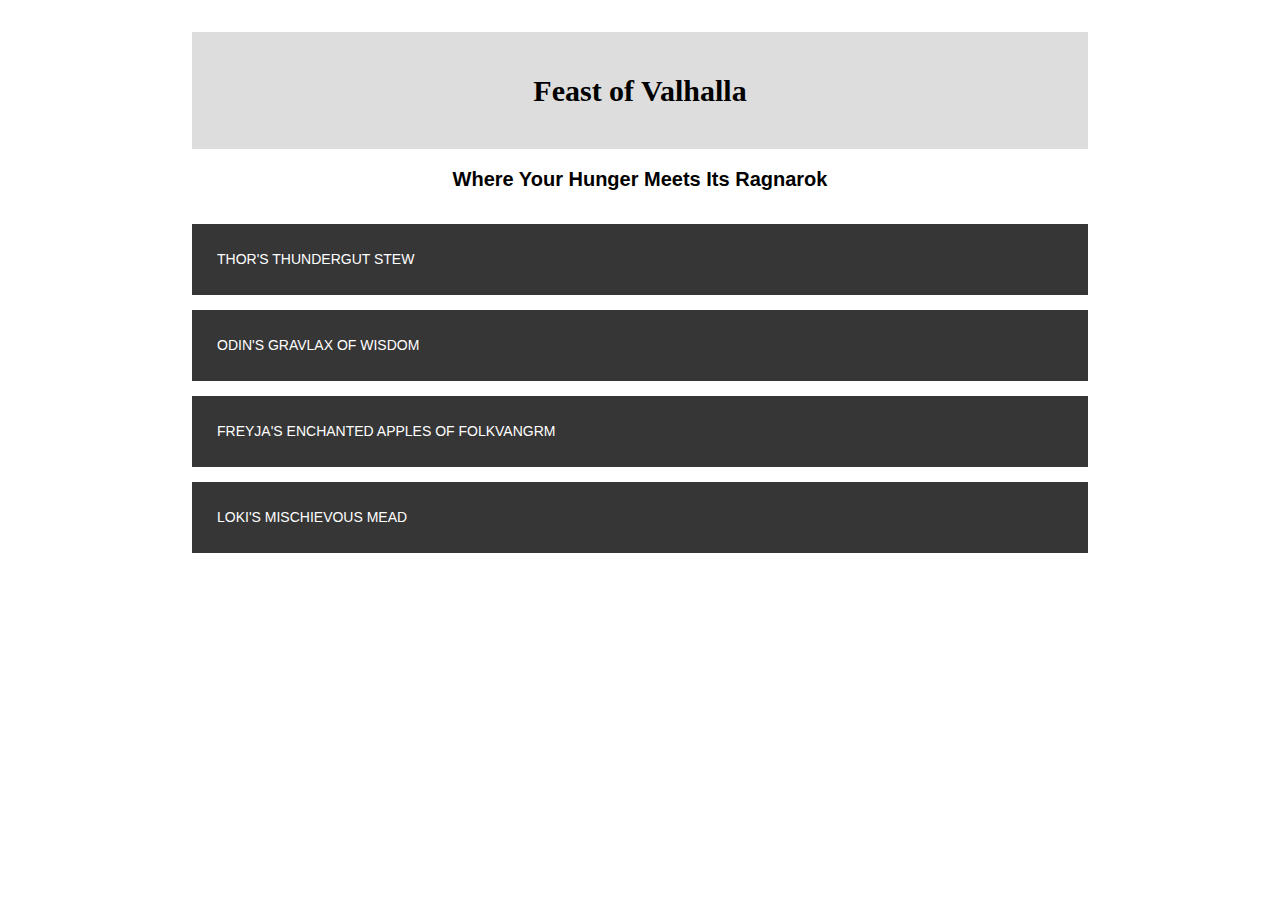
<file: index.html>
<!DOCTYPE html>
<html lang="en">
<head>
    <meta charset="UTF-8">
    <meta name="viewport" content="width=device-width, initial-scale=1.0">
    <title>Feast of Valhalla</title>
    <link rel="stylesheet" href="styles.css">
</head>
<body class="odin-content">
    <h1 class="odin-heading-1">Feast of Valhalla</h1>
    <h2 class="odin-heading-2">Where Your Hunger Meets Its Ragnarok</h2>
    <ul class="odin-list odin-nav">
        <li><a class="odin-link" href="recipes/thor-thundergut-stew.html">THOR'S THUNDERGUT STEW</a></li>
        <li><a class="odin-link" href="recipes/odin-gravlax-of-wisdom.html">ODIN'S GRAVLAX OF WISDOM</a></li>
        <li><a class="odin-link" href="recipes/freyja-enchanted-apples-of-folkvangr.html">FREYJA'S ENCHANTED APPLES OF FOLKVANGRM</a></li>
        <li><a class="odin-link" href="recipes/loki-mischievous-mead.html">LOKI'S MISCHIEVOUS MEAD</a></li>
    </ul>
</body>
</html>
</file>
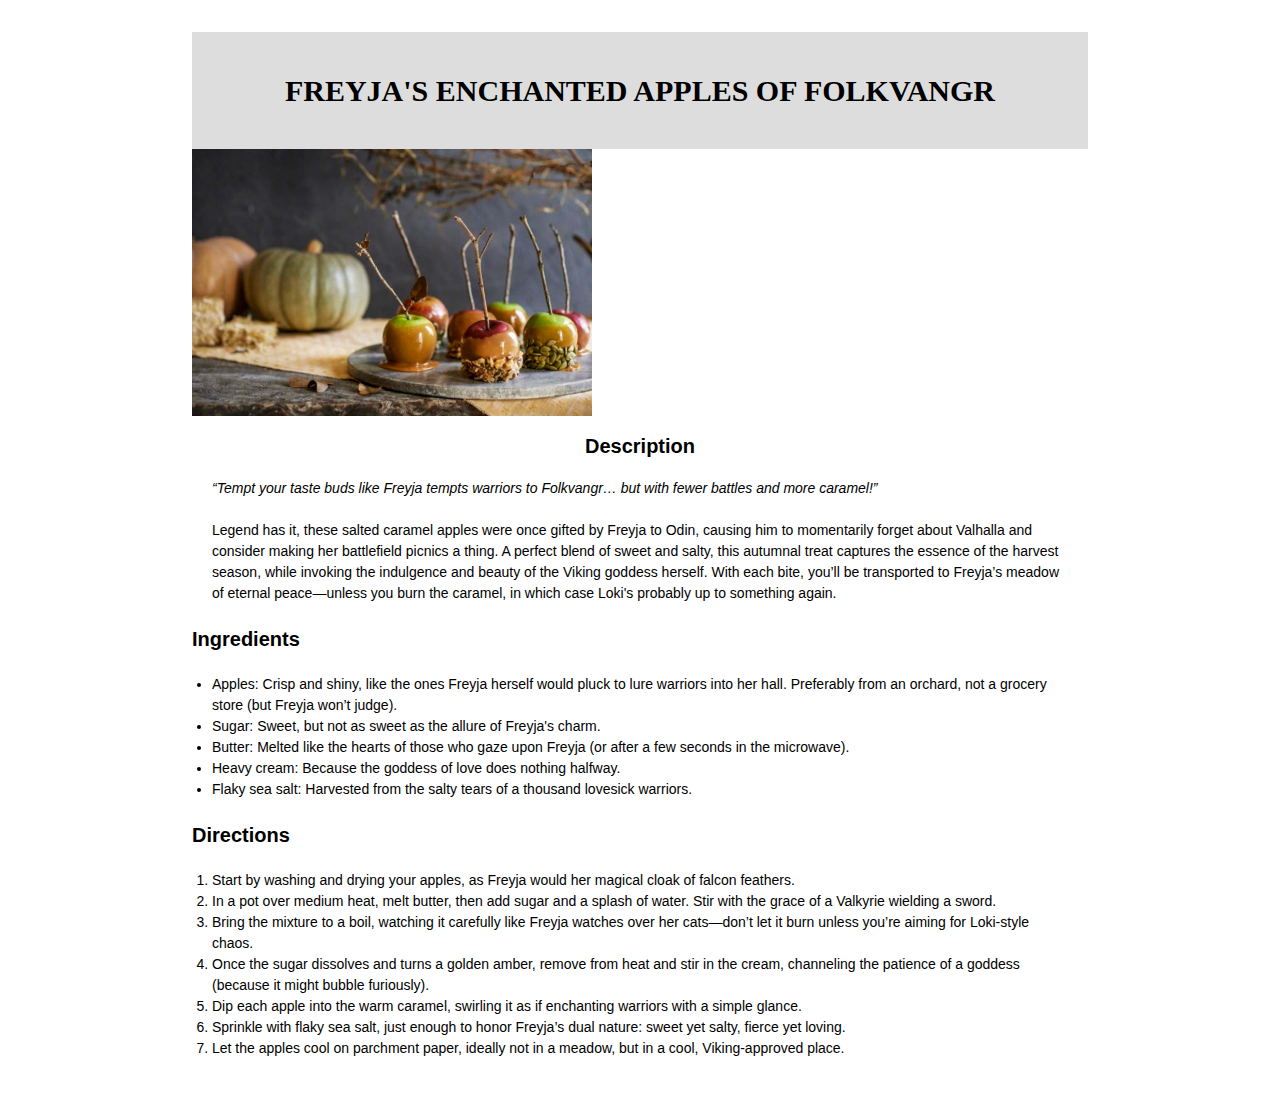
<file: recipes/freyja-enchanted-apples-of-folkvangr.html>
<!DOCTYPE html>
<html lang="en">
<head>
    <meta charset="UTF-8">
    <meta name="viewport" content="width=device-width, initial-scale=1.0">
    <title>Freyja's Enchanted Apples of Folkvangr</title>
    <link rel="stylesheet" href="../styles.css">
</head>
<body class="odin-content">
    <h1 class="odin-heading-1">FREYJA'S ENCHANTED APPLES OF FOLKVANGR</h1>
    <img class="odin-image" src="../img/rustic-caramel-apples.jpg" width="600" alt="Apples decorated with nuts and covered in caramel in a nature setting.">
    <h2 class="odin-heading-2">Description</h2>
    <em class="odin-text odin-em">“Tempt your taste buds like Freyja tempts warriors to Folkvangr… but with fewer battles and more caramel!”</em>
    <p class="odin-text">Legend has it, these salted caramel apples were once gifted by Freyja to Odin, causing him to momentarily forget about Valhalla and consider making her battlefield picnics a thing. A perfect blend of sweet and salty, this autumnal treat captures the essence of the harvest season, while invoking the indulgence and beauty of the Viking goddess herself. With each bite, you’ll be transported to Freyja’s meadow of eternal peace—unless you burn the caramel, in which case Loki's probably up to something again.</p>
    <h3 class="odin-heading-3">Ingredients</h3>
    <ul class="odin-text">
        <li>Apples: Crisp and shiny, like the ones Freyja herself would pluck to lure warriors into her hall. Preferably from an orchard, not a grocery store (but Freyja won’t judge).</li>
        <li>Sugar: Sweet, but not as sweet as the allure of Freyja's charm.</li>
        <li>Butter: Melted like the hearts of those who gaze upon Freyja (or after a few seconds in the microwave).</li>
        <li>Heavy cream: Because the goddess of love does nothing halfway.</li>
        <li>Flaky sea salt: Harvested from the salty tears of a thousand lovesick warriors.</li>
    </ul>
    <h3 class="odin-heading-3">Directions</h3>
    <ol class="odin-text">
        <li>Start by washing and drying your apples, as Freyja would her magical cloak of falcon feathers.</li>
        <li>In a pot over medium heat, melt butter, then add sugar and a splash of water. Stir with the grace of a Valkyrie wielding a sword.</li>
        <li>Bring the mixture to a boil, watching it carefully like Freyja watches over her cats—don’t let it burn unless you’re aiming for Loki-style chaos.</li>
        <li>Once the sugar dissolves and turns a golden amber, remove from heat and stir in the cream, channeling the patience of a goddess (because it might bubble furiously).</li>
        <li>Dip each apple into the warm caramel, swirling it as if enchanting warriors with a simple glance.</li>
        <li>Sprinkle with flaky sea salt, just enough to honor Freyja’s dual nature: sweet yet salty, fierce yet loving.</li>
        <li>Let the apples cool on parchment paper, ideally not in a meadow, but in a cool, Viking-approved place.</li>
    </ol>
</body>
</html>
</file>
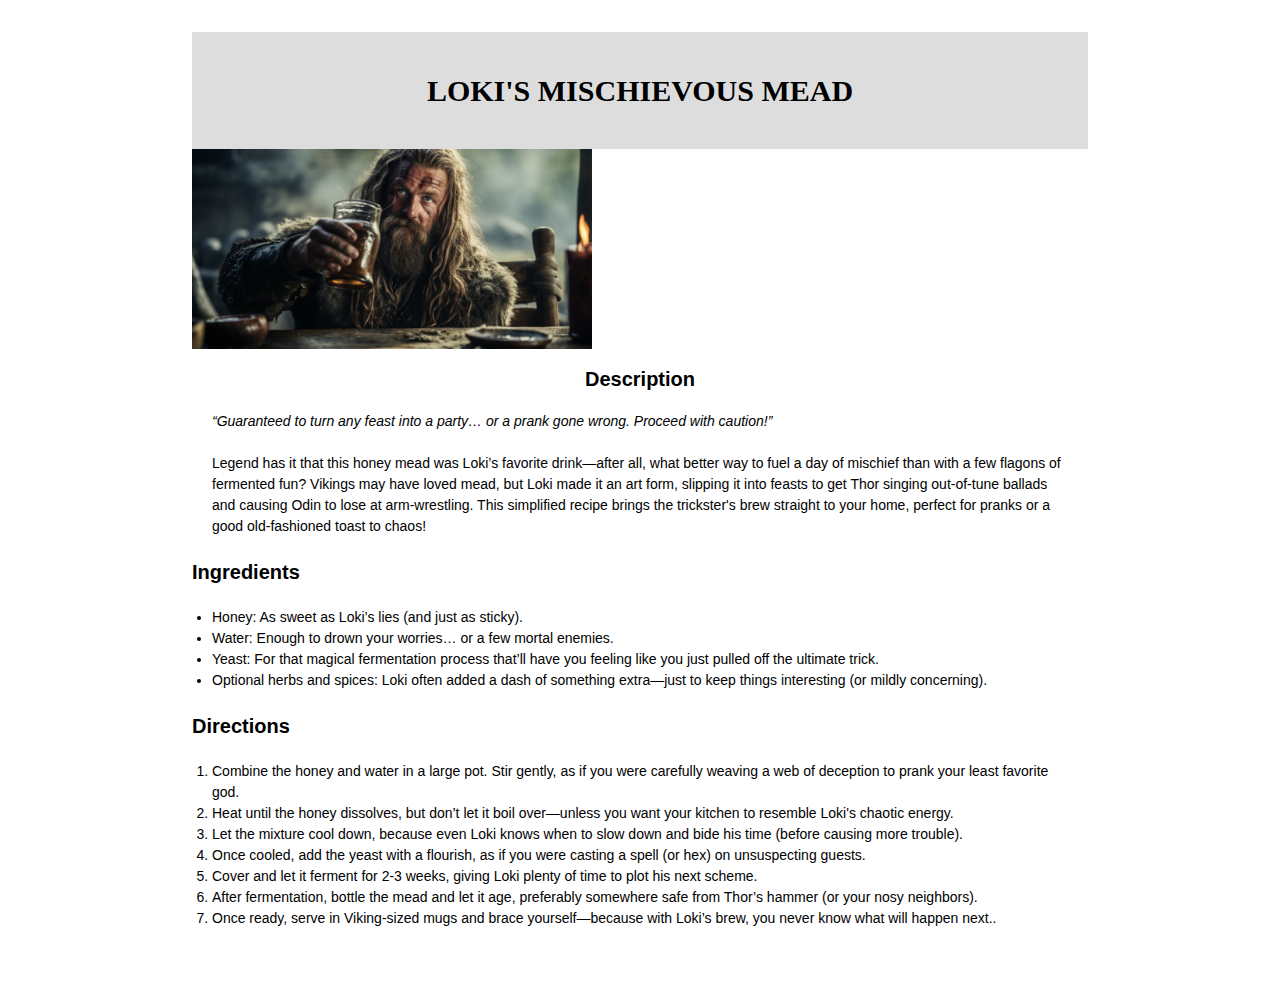
<file: recipes/loki-mischievous-mead.html>
<!DOCTYPE html>
<html lang="en">
<head>
    <meta charset="UTF-8">
    <meta name="viewport" content="width=device-width, initial-scale=1.0">
    <title>Loki’s Mischievous Mead</title>
    <link rel="stylesheet" href="../styles.css">
</head>
<body class="odin-content">
    <h1 class="odin-heading-1">LOKI'S MISCHIEVOUS MEAD</h1>
    <img class="odin-image" src="../img/viking-mead.jpg" width="600" alt="Long haired viking drinking a glass of honey mead.">
    <h2 class="odin-heading-2">Description</h2>
    <em class="odin-em">“Guaranteed to turn any feast into a party… or a prank gone wrong. Proceed with caution!”</em>
    <p class="odin-text">Legend has it that this honey mead was Loki’s favorite drink—after all, what better way to fuel a day of mischief than with a few flagons of fermented fun? Vikings may have loved mead, but Loki made it an art form, slipping it into feasts to get Thor singing out-of-tune ballads and causing Odin to lose at arm-wrestling. This simplified recipe brings the trickster's brew straight to your home, perfect for pranks or a good old-fashioned toast to chaos!</p>
    <h3 class="odin-heading-3">Ingredients</h3>
    <ul class="odin-text">
        <li>Honey: As sweet as Loki’s lies (and just as sticky).</li>
        <li>Water: Enough to drown your worries… or a few mortal enemies.</li>
        <li>Yeast: For that magical fermentation process that’ll have you feeling like you just pulled off the ultimate trick.</li>
        <li>Optional herbs and spices: Loki often added a dash of something extra—just to keep things interesting (or mildly concerning).</li>
    </ul>
    <h3 class="odin-heading-3">Directions</h3>
    <ol class="odin-text">
        <li>Combine the honey and water in a large pot. Stir gently, as if you were carefully weaving a web of deception to prank your least favorite god.</li>
        <li>Heat until the honey dissolves, but don’t let it boil over—unless you want your kitchen to resemble Loki's chaotic energy.</li>
        <li>Let the mixture cool down, because even Loki knows when to slow down and bide his time (before causing more trouble).</li>
        <li>Once cooled, add the yeast with a flourish, as if you were casting a spell (or hex) on unsuspecting guests.</li>
        <li>Cover and let it ferment for 2-3 weeks, giving Loki plenty of time to plot his next scheme.</li>
        <li>After fermentation, bottle the mead and let it age, preferably somewhere safe from Thor’s hammer (or your nosy neighbors).</li>
        <li>Once ready, serve in Viking-sized mugs and brace yourself—because with Loki’s brew, you never know what will happen next..</li>
    </ol>
</body>
</html>
</file>
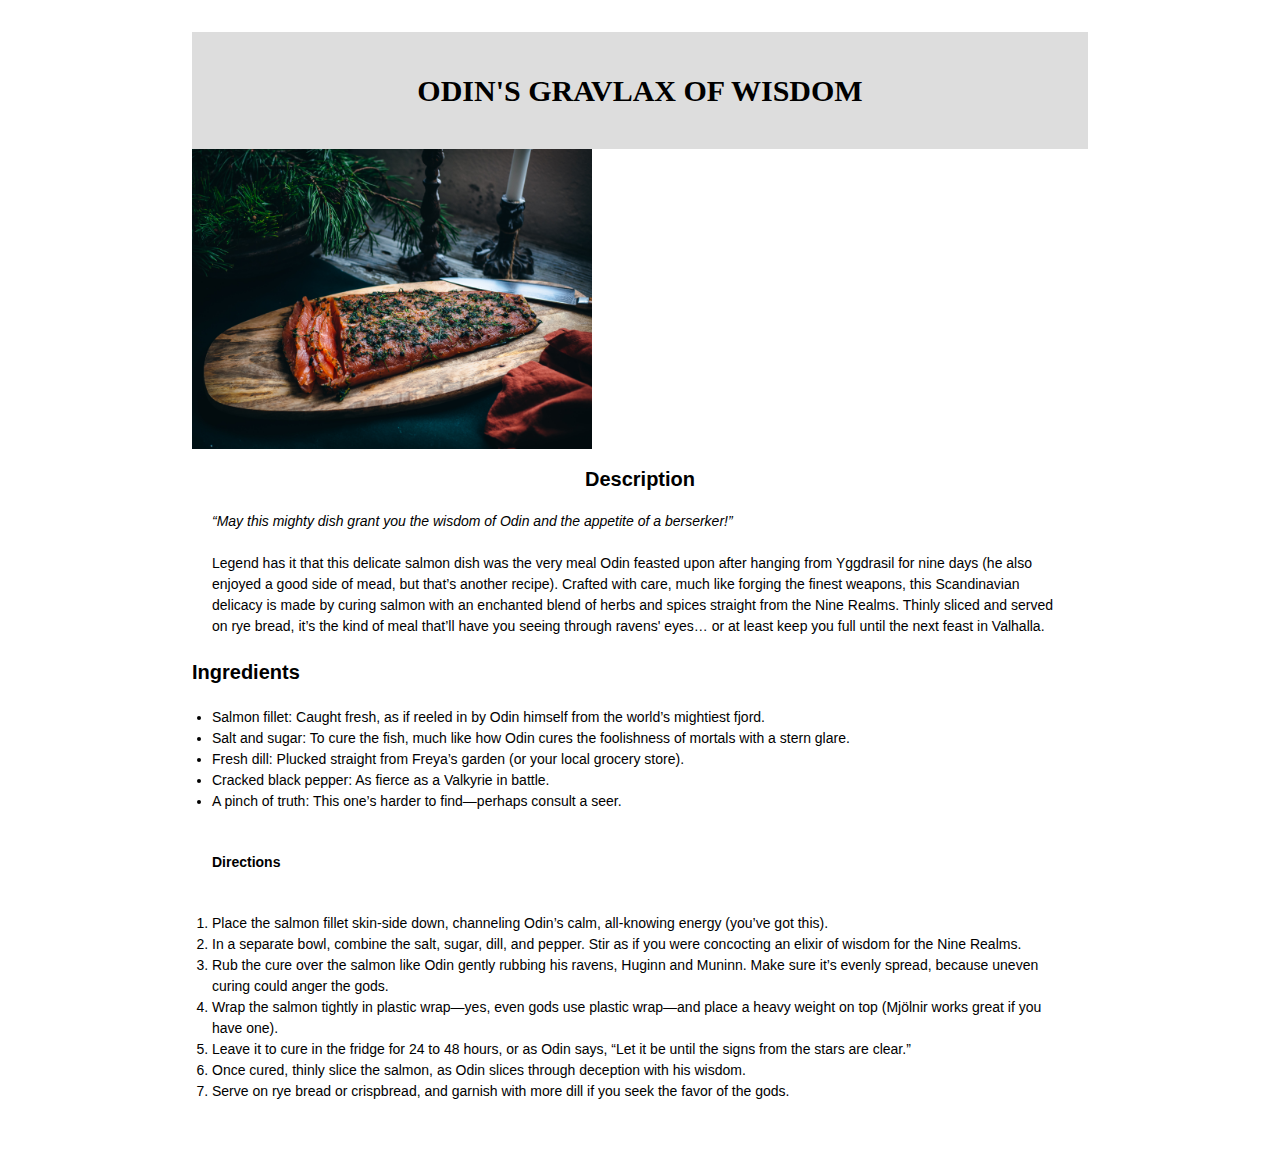
<file: recipes/odin-gravlax-of-wisdom.html>
<!DOCTYPE html>
<html lang="en">
<head>
    <meta charset="UTF-8">
    <meta name="viewport" content="width=device-width, initial-scale=1.0">
    <title>Odin's Gravlax of wisdom</title>
    <link rel="stylesheet" href="../styles.css">
</head>
<body class="odin-content">
    <h1 class="odin-heading-1">ODIN'S GRAVLAX OF WISDOM</h1>
    <img class="odin-image" src="../img/gravlax.jpg" width="600" alt="Salmon laid out on wooden board with herbs and spices.">
    <h2 class="odin-heading-2">Description</h2>
    <em class="odin-em">“May this mighty dish grant you the wisdom of Odin and the appetite of a berserker!”</em>
    <p class="odin-text">Legend has it that this delicate salmon dish was the very meal Odin feasted upon after hanging from Yggdrasil for nine days (he also enjoyed a good side of mead, but that’s another recipe). Crafted with care, much like forging the finest weapons, this Scandinavian delicacy is made by curing salmon with an enchanted blend of herbs and spices straight from the Nine Realms. Thinly sliced and served on rye bread, it’s the kind of meal that’ll have you seeing through ravens' eyes… or at least keep you full until the next feast in Valhalla.</p>
    <h3 class="odin-heading-3">Ingredients</h3>
    <ul class="odin-text">
        <li>Salmon fillet: Caught fresh, as if reeled in by Odin himself from the world’s mightiest fjord.</li>
        <li>Salt and sugar: To cure the fish, much like how Odin cures the foolishness of mortals with a stern glare.</li>
        <li>Fresh dill: Plucked straight from Freya’s garden (or your local grocery store).</li>
        <li>Cracked black pepper: As fierce as a Valkyrie in battle.</li>
        <li>A pinch of truth: This one’s harder to find—perhaps consult a seer.</li>
    </ul>
    <h3 class="odin-text">Directions</h3>
    <ol class="odin-text">
        <li>Place the salmon fillet skin-side down, channeling Odin’s calm, all-knowing energy (you’ve got this).</li>
        <li>In a separate bowl, combine the salt, sugar, dill, and pepper. Stir as if you were concocting an elixir of wisdom for the Nine Realms.</li>
        <li>Rub the cure over the salmon like Odin gently rubbing his ravens, Huginn and Muninn. Make sure it’s evenly spread, because uneven curing could anger the gods.</li>
        <li>Wrap the salmon tightly in plastic wrap—yes, even gods use plastic wrap—and place a heavy weight on top (Mjölnir works great if you have one).</li>
        <li>Leave it to cure in the fridge for 24 to 48 hours, or as Odin says, “Let it be until the signs from the stars are clear.”</li>
        <li>Once cured, thinly slice the salmon, as Odin slices through deception with his wisdom.</li>
        <li>Serve on rye bread or crispbread, and garnish with more dill if you seek the favor of the gods.</li>
    </ol>
</body>
</html>
</file>
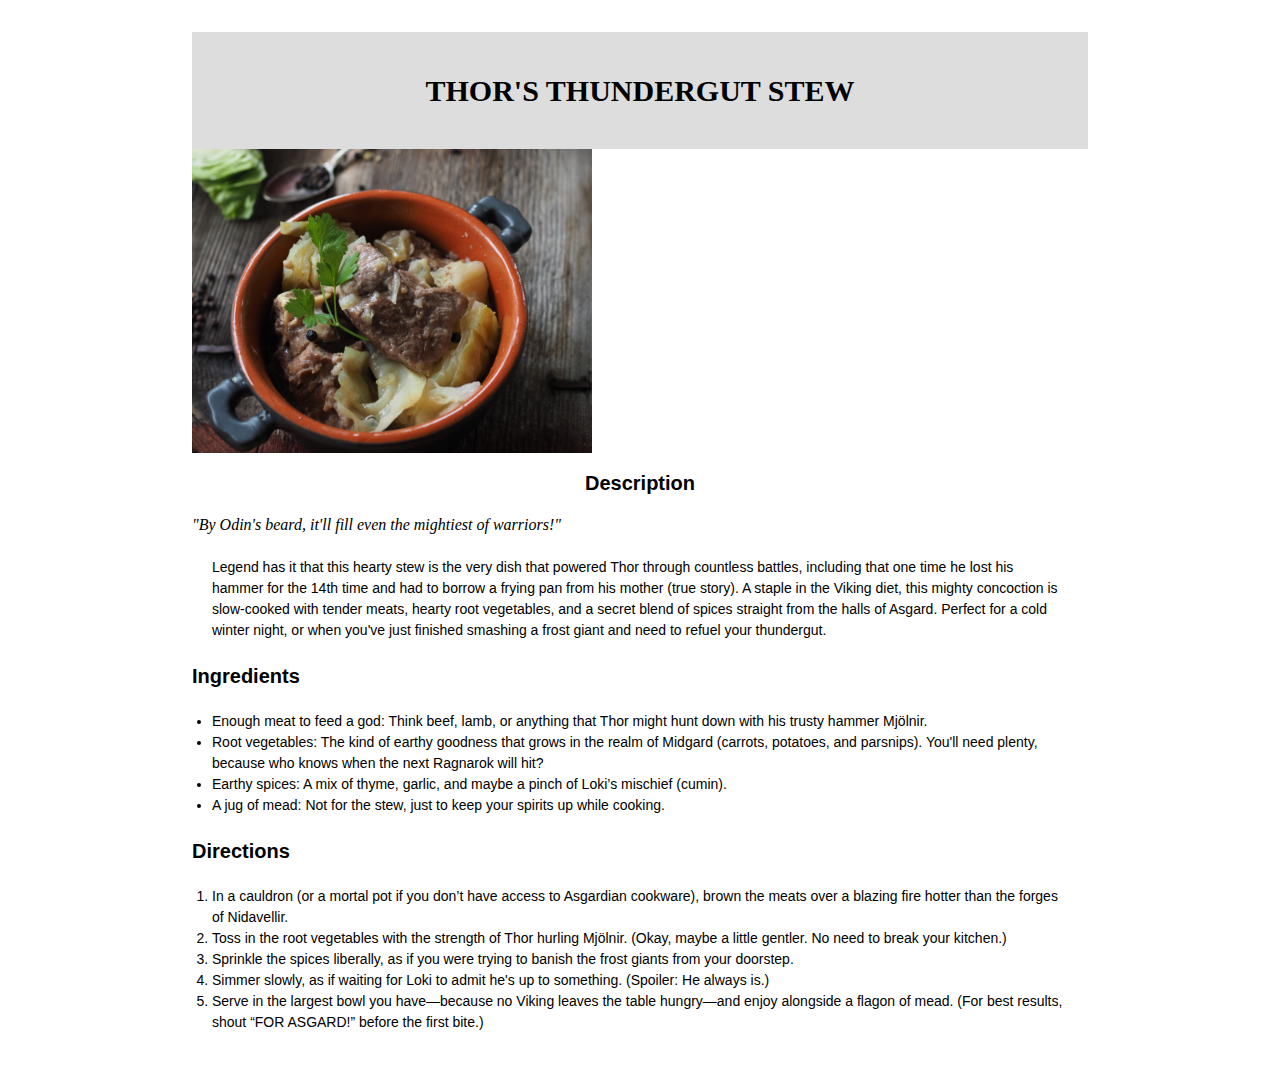
<file: recipes/thor-thundergut-stew.html>
<!DOCTYPE html>
<html lang="en">
<head>
    <meta charset="UTF-8">
    <meta name="viewport" content="width=device-width, initial-scale=1.0">
    <title>Thor's Thundergut Stew</title>
    <link rel="stylesheet" href="../styles.css">
</head>
<body class="odin-content">
    <h1 class="odin-heading-1">THOR'S THUNDERGUT STEW</h1>
    <img class="odin-image" src="../img/viking-stew.jpg" width="600" alt="Cast iron pot with meat and root vegetables in a stew for the Gods.">
    <h2 class="odin-heading-2">Description</h2>
    <em class="odin-em'">"By Odin's beard, it'll fill even the mightiest of warriors!"</em>
    <p class="odin-text">Legend has it that this hearty stew is the very dish that powered Thor through countless battles, including that one time he lost his hammer for the 14th time and had to borrow a frying pan from his mother (true story). A staple in the Viking diet, this mighty concoction is slow-cooked with tender meats, hearty root vegetables, and a secret blend of spices straight from the halls of Asgard. Perfect for a cold winter night, or when you've just finished smashing a frost giant and need to refuel your thundergut.</p>
    <h3 class="odin-heading-3">Ingredients</h3>
    <ul class="odin-text">
        <li>Enough meat to feed a god: Think beef, lamb, or anything that Thor might hunt down with his trusty hammer Mjölnir.</li>
        <li>Root vegetables: The kind of earthy goodness that grows in the realm of Midgard (carrots, potatoes, and parsnips). You'll need plenty, because who knows when the next Ragnarok will hit?</li>
        <li>Earthy spices: A mix of thyme, garlic, and maybe a pinch of Loki’s mischief (cumin).</li>
        <li>A jug of mead: Not for the stew, just to keep your spirits up while cooking.</li>
    </ul>
    <h3 class="odin-heading-3">Directions</h3>
    <ol class="odin-text">
        <li>In a cauldron (or a mortal pot if you don’t have access to Asgardian cookware), brown the meats over a blazing fire hotter than the forges of Nidavellir.</li>
        <li>Toss in the root vegetables with the strength of Thor hurling Mjölnir. (Okay, maybe a little gentler. No need to break your kitchen.)</li>
        <li>Sprinkle the spices liberally, as if you were trying to banish the frost giants from your doorstep.</li>
        <li>Simmer slowly, as if waiting for Loki to admit he's up to something. (Spoiler: He always is.)</li>
        <li>Serve in the largest bowl you have—because no Viking leaves the table hungry—and enjoy alongside a flagon of mead. (For best results, shout “FOR ASGARD!” before the first bite.)</li>
    </ol>
</body>
</html>
</file>
<file: styles.css>
/*
  1. Use a more-intuitive box-sizing model.
*/
*, *::before, *::after {
    box-sizing: border-box;
  }
  
  /*
    2. Remove default margin
  */
  * {
    margin: 0;
  }
  
  /*
    Typographic tweaks!
    3. Add accessible line-height
    4. Improve text rendering
  */
  body {
    line-height: 1.5;
    -webkit-font-smoothing: antialiased;
  }
  
  /*
    5. Improve media defaults
  */
  img, picture, video, canvas, svg {
    display: block;
    max-width: 100%;
  }
  
  /*
    6. Remove built-in form typography styles
  */
  input, button, textarea, select {
    font: inherit;
  }
  
  /*
    7. Avoid text overflows
  */
  p, h1, h2, h3, h4, h5, h6 {
    overflow-wrap: break-word;
  }
  
  /*
    8. Create a root stacking context
  */
  #root, #__next {
    isolation: isolate;
  }

body  {
  width: 75%;
  margin: 0 auto;
}

.odin-content   {
    padding: 2em;
}

.odin-heading-1  {
    font-family: 'Times New Roman', serif;
    font-size: 30px;
    font-weight: 800;
    text-align: center;
    padding: 36px 0;
    background: rgb(221, 221, 221);
}

.odin-heading-2  {
    font-family: 'Arial', sans-serif;
    font-size: 20px;
    padding: 15px;
    text-align: center;
}

.odin-heading-3  {
    font-family: 'Arial', sans-serif;
    font-size: 20px;
    font-weight: 800;
}

.odin-text,
.odin-em  {
    font-family: 'Arial', sans-serif;
    font-size: 14px;
    padding: 20px;
}

.odin-link  {
    text-decoration: none;
    color: rgb(255, 255, 255);
    transition: all .3s;
    padding: 25px;
    margin: 15px 0;
    background: rgb(54, 54, 54);
    display: block;
}

.odin-link:hover,
.odin-link:active,
.odin-link:focus  {
    color: rgb(251, 23, 23);
    font-size: 16px;
}

.odin-list  {
    font-family: 'Arial', sans-serif;
    font-size: 14px;
}

.odin-list.odin-nav {
    list-style-type: none;
    padding: 0;
}

.odin-image {
    width: 400px;
    height: auto;
}
</file>
